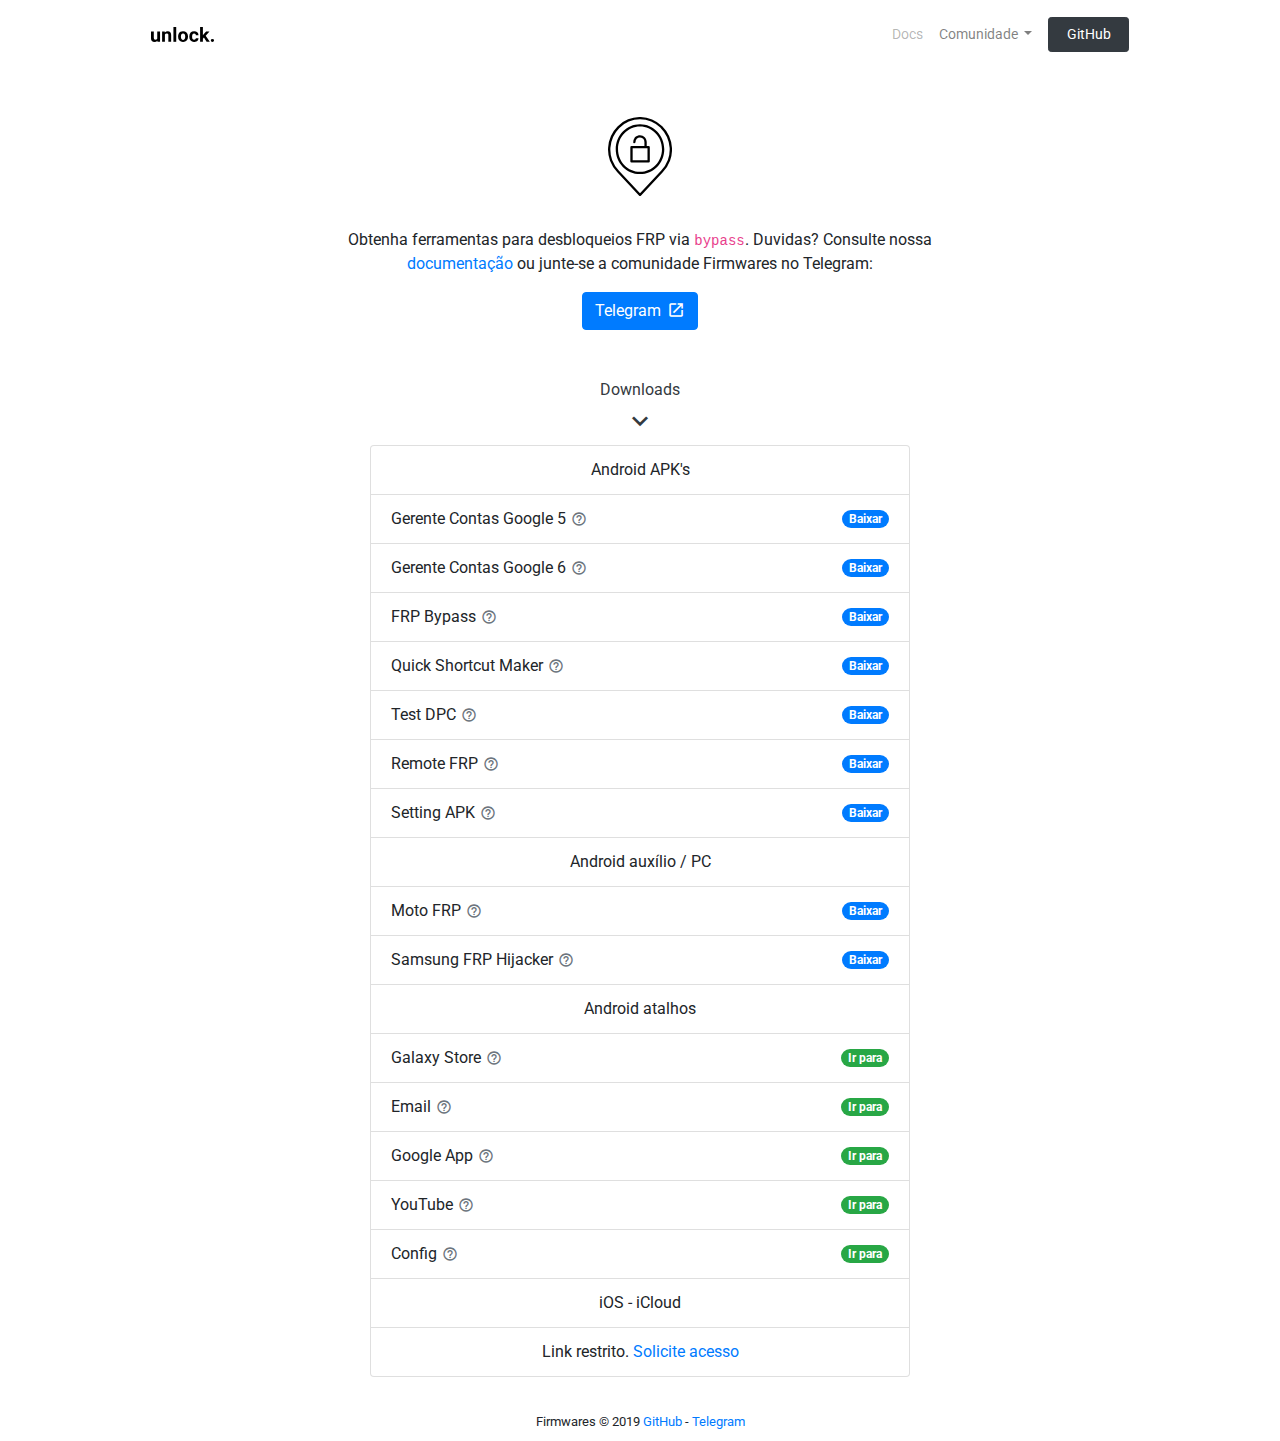
<file: index.html>
<!DOCTYPE html>
<html lang="en">

<head>
    <meta charset="UTF-8">
    <meta name="viewport" content="width=device-width, initial-scale=1.0">
    <meta http-equiv="X-UA-Compatible" content="ie=edge">
    <title>Unlock - Desbloqueios FRP Conta Google Android e iCloud iOS</title>
    <link href="https://fonts.googleapis.com/css?family=Roboto:400,700&display=swap" rel="stylesheet">
    <link href="https://fonts.googleapis.com/icon?family=Material+Icons" rel="stylesheet">
    <link rel="stylesheet" href="https://stackpath.bootstrapcdn.com/bootstrap/4.4.1/css/bootstrap.min.css"
        integrity="sha384-Vkoo8x4CGsO3+Hhxv8T/Q5PaXtkKtu6ug5TOeNV6gBiFeWPGFN9MuhOf23Q9Ifjh" crossorigin="anonymous">
    <link rel="stylesheet" href="/style.css">
    <script data-ad-client="ca-pub-2648560833368544" async
        src="https://pagead2.googlesyndication.com/pagead/js/adsbygoogle.js"></script>
</head>

<body>
    <header id="home" class="container">

        <nav class="navbar navbar-expand-lg navbar-light bg-transparent">
            <a class="navbar-brand" href="#main">
                <img src="/unlock@brand.svg" alt="">
            </a>
            <button class="navbar-toggler" type="button" data-toggle="collapse" data-target="#navbarNav"
                aria-controls="navbarNav" aria-expanded="false" aria-label="Toggle navigation">
                <span class="navbar-toggler-icon"></span>
            </button>
            <div class="collapse navbar-collapse" id="navbarNav">
                <ul class="navbar-nav ml-auto text-left pr-2">
                    <li class="nav-item">
                        <a class="nav-link disabled" href="#docs">Docs</a>
                    </li>
                    <li class="nav-item dropdown">
                        <a class="nav-link dropdown-toggle" href="#" id="navbarDropdown" role="button"
                            data-toggle="dropdown" aria-haspopup="true" aria-expanded="false">
                            Comunidade
                        </a>
                        <div class="dropdown-menu" aria-labelledby="navbarDropdown">
                            <a class="dropdown-item" href="https://t.me/firmwares_bot" target="_blank">Telegram</a>
                            <div class="dropdown-divider"></div>
                            <a class="dropdown-item disabled" href="#">Discord (Em breve)</a>
                        </div>
                    </li>
                </ul>
                <a class="btn btn-dark btn-sm" href="https://github.com/firmwares" target="_blank">GitHub</a>
            </div>
        </nav>

        <div class="main">
            <img src="/unlock@logo.svg" alt="Unlock FRP">

            <p>Obtenha ferramentas para desbloqueios FRP via <code>bypass</code>. Duvidas? Consulte nossa <a
                    href="#docs">documentação</a> ou junte-se a comunidade Firmwares no Telegram:</p>

            <a class="btn btn-primary tg-link" href="https://t.me/firmwares_bot" target="_blank">Telegram <i
                    class="material-icons">launch</i></a>

            <a class="dl-link text-dark" href="#downloads">
                <span>Downloads</span>
                <i class="material-icons">expand_more</i>
            </a>
        </div>

    </header>

    <section id="downloads" class="container py-2">

        <div class="pannel">
            <ul class="list-group">
                <li class="list-group-item d-flex justify-content-center align-items-center">
                    Android APK's
                </li>
                <li class="list-group-item d-flex justify-content-between align-items-center">
                    Gerente Contas Google 5
                    <i class="material-icons info-dl text-secondary mr-auto" data-toggle="tooltip" data-placement="top"
                        title="Compatível com android 5.1, em conjunto com FRP Bypass">help_outline</i>
                    <a class="badge badge-primary badge-pill text-white"
                        href="https://github.com/firmwares/unlock/raw/master/files/apk/GerenteDeContasGoogle5.apk">Baixar</a>
                </li>
                <li class="list-group-item d-flex justify-content-between align-items-center">
                    Gerente Contas Google 6
                    <i class="material-icons info-dl text-secondary mr-auto" data-toggle="tooltip" data-placement="top"
                        title="Compatível com android 6, 8, e 9, em conjunto com FRP Bypass">help_outline</i>
                    <a class="badge badge-primary badge-pill text-white"
                        href="https://github.com/firmwares/unlock/raw/master/files/apk/GerenteDeContasGoogle6.apk">Baixar</a>
                </li>
                <li class="list-group-item d-flex justify-content-between align-items-center">
                    FRP Bypass
                    <i class="material-icons info-dl text-secondary mr-auto" data-toggle="tooltip" data-placement="top"
                        title="Utilizado em conjunto com Gerentes de Contas Google">help_outline</i>
                    <a class="badge badge-primary badge-pill text-white"
                        href="https://github.com/firmwares/unlock/raw/master/files/apk/BypassFRP.apk">Baixar</a>
                </li>
                <li class="list-group-item d-flex justify-content-between align-items-center">
                    Quick Shortcut Maker
                    <i class="material-icons info-dl text-secondary mr-auto" data-toggle="tooltip" data-placement="top"
                        title="Atalho para ativitys interna de apps">help_outline</i>
                    <a class="badge badge-primary badge-pill text-white"
                        href="https://github.com/firmwares/unlock/raw/master/files/apk/QuickShortcutMaker.apk">Baixar</a>
                </li>
                <li class="list-group-item d-flex justify-content-between align-items-center">
                    Test DPC
                    <i class="material-icons info-dl text-secondary mr-auto" data-toggle="tooltip" data-placement="top"
                        title="Gerenciador de perfis do android">help_outline</i>
                    <a class="badge badge-primary badge-pill text-white"
                        href="https://github.com/firmwares/unlock/raw/master/files/apk/TestDPC.apk">Baixar</a>
                </li>
                <li class="list-group-item d-flex justify-content-between align-items-center">
                    Remote FRP
                    <i class="material-icons info-dl text-secondary mr-auto" data-toggle="tooltip" data-placement="top"
                        title="Google play services (MOD)">help_outline</i>
                    <a class="badge badge-primary badge-pill text-white"
                        href="https://github.com/firmwares/unlock/raw/master/files/apk/RemoteGPS.apk">Baixar</a>
                </li>
                <li class="list-group-item d-flex justify-content-between align-items-center">
                    Setting APK
                    <i class="material-icons info-dl text-secondary mr-auto" data-toggle="tooltip" data-placement="top"
                        title="Atalho para configurações">help_outline</i>
                    <a class="badge badge-primary badge-pill text-white"
                        href="https://github.com/firmwares/unlock/raw/master/files/apk/Settings.apk">Baixar</a>
                </li>
                <li class="list-group-item d-flex justify-content-center align-items-center">
                    Android auxílio / PC
                </li>
                <li class="list-group-item d-flex justify-content-between align-items-center">
                    Moto FRP
                    <i class="material-icons info-dl text-secondary mr-auto" data-toggle="tooltip" data-placement="top"
                        title="Removedor de contas Motorola, via Fastboot">help_outline</i>
                    <a class="badge badge-primary badge-pill text-white" href="#">Baixar</a>
                </li>
                <li class="list-group-item d-flex justify-content-between align-items-center">
                    Samsung FRP Hijacker
                    <i class="material-icons info-dl text-secondary mr-auto" data-toggle="tooltip" data-placement="top"
                        title="Removedor de contas Samsung, via Download Mode">help_outline</i>
                    <a class="badge badge-primary badge-pill text-white"
                        href="https://github.com/firmwares/unlock/raw/master/files/other/FRPHiJacker.zip">Baixar</a>
                </li>
                <li class="list-group-item d-flex justify-content-center align-items-center">
                    Android atalhos
                </li>
                <li class="list-group-item d-flex justify-content-between align-items-center">
                    Galaxy Store
                    <i class="material-icons info-dl text-secondary mr-auto" data-toggle="tooltip" data-placement="top"
                        title="Atalho para app Galaxy Store">help_outline</i>
                    <a class="badge badge-success badge-pill text-white" href="samsungapps://MainPage">Ir para</a>
                </li>
                <li class="list-group-item d-flex justify-content-between align-items-center">
                    Email
                    <i class="material-icons info-dl text-secondary mr-auto" data-toggle="tooltip" data-placement="top"
                        title="Atalho para os apps de Email">help_outline</i>
                    <a class="badge badge-success badge-pill text-white" href="mailto:suport@unlock.now.sh">Ir para</a>
                </li>
                <li class="list-group-item d-flex justify-content-between align-items-center">
                    Google App
                    <i class="material-icons info-dl text-secondary mr-auto" data-toggle="tooltip" data-placement="top"
                        title="Atalho para app Google">help_outline</i>
                    <a class="badge badge-success badge-pill text-white"
                        href="intent://com.google.android.googlequicksearchbox#Intent;scheme=android-app;end">Ir
                        para</a>
                </li>
                <li class="list-group-item d-flex justify-content-between align-items-center">
                    YouTube
                    <i class="material-icons info-dl text-secondary mr-auto" data-toggle="tooltip" data-placement="top"
                        title="Atalho para app YouTube">help_outline</i>
                    <a class="badge badge-success badge-pill text-white"
                        href="intent://com.google.android.youtube#Intent;scheme=android-app;end">Ir para</a>
                </li>
                <li class="list-group-item d-flex justify-content-between align-items-center">
                    Config
                    <i class="material-icons info-dl text-secondary mr-auto" data-toggle="tooltip" data-placement="top"
                        title="Atalho para app Config / Ajustes / Definições">help_outline</i>
                    <a class="badge badge-success badge-pill text-white"
                        href="intent://com.android.settings#Intent;scheme=android-app;end">Ir para</a>
                </li>
                <li class="list-group-item d-flex justify-content-center align-items-center">
                    iOS - iCloud
                </li>
                <li class="list-group-item d-flex justify-content-center align-items-center">
                    Link restrito.<a class="ml-1" href="http://">Solicite acesso</a>
                </li>
            </ul>
        </div>

    </section>

    <footer class="container text-center pt-4 pb-2">
        <small>Firmwares © 2019 <a href="https://github.com/firmwares">GitHub</a> - <a
                href="https://t.me/firmwares_bot">Telegram</a></small>
    </footer>
    <script src="https://code.jquery.com/jquery-3.4.1.slim.min.js"
        integrity="sha384-J6qa4849blE2+poT4WnyKhv5vZF5SrPo0iEjwBvKU7imGFAV0wwj1yYfoRSJoZ+n"
        crossorigin="anonymous"></script>
    <script src="https://cdn.jsdelivr.net/npm/popper.js@1.16.0/dist/umd/popper.min.js"
        integrity="sha384-Q6E9RHvbIyZFJoft+2mJbHaEWldlvI9IOYy5n3zV9zzTtmI3UksdQRVvoxMfooAo"
        crossorigin="anonymous"></script>
    <script src="https://stackpath.bootstrapcdn.com/bootstrap/4.4.1/js/bootstrap.min.js"
        integrity="sha384-wfSDF2E50Y2D1uUdj0O3uMBJnjuUD4Ih7YwaYd1iqfktj0Uod8GCExl3Og8ifwB6"
        crossorigin="anonymous"></script>

    <script>
        $('.info-dl').tooltip({
            html: true
        })
    </script>
</body>

</html>
</file>
<file: style.css>
html, body {
    height: 100%;
    position: relative;
}

body {
    font-family: 'Roboto', sans-serif;
}

.container {
    max-width: 1040px;
}

nav.navbar {
    padding: 1em !important;
    margin-bottom: 3rem;
}

nav.navbar a.navbar-brand {
    display: flex;
    justify-content: center;
    align-items: center;
}

nav.navbar a.navbar-brand img {
    height: 15px;
}

nav.navbar button.navbar-toggler {
    padding: .25rem .50rem;
    font-size: 90%;
}

nav.navbar ul.navbar-nav {
    font-size: 14px;
    font-weight: 400;
}

nav.navbar div a.btn{
    font-size: 90%;
    padding: .4em 1.2em;
}

div.main {
    display: flex;
    flex-direction: column;
    justify-content: center;
    align-items: center;
    text-align: center;
}

div.main img {
    width: 4rem;
    margin-bottom: 2em;
}

div.main p {
    max-width: 640px;
}

div.main a.tg-link {
    display: flex;
    justify-content: flex-start;
    align-items: center;
}

div.main a.tg-link i {
    font-size: 1.1rem;
    margin-left: .4rem;
}

div.main a.dl-link {
    display: flex;
    flex-direction: column;
    align-items: center;
    margin-top: 3rem;
}

div.main a.dl-link i {
    margin-top: .2rem;
    font-size: 2rem;
}

div.main a.dl-link:hover {
    text-decoration: none;

}

section#downloads {
    display: flex;
    flex-direction: column;
    align-items: center;
    text-align: left;
}

section#downloads div.pannel {
    width: 100%;
    max-width: 540px;
}

section#downloads div.pannel ul li i {
    font-size: 1rem;
    margin-left: .3rem;
    cursor: pointer;
}

@media (max-width: 350px) {
    section#downloads div.pannel ul li {
        font-size: 90%;
    }

    section#downloads div.pannel ul li i {
        font-size: 90%;
    }
}
</file>
